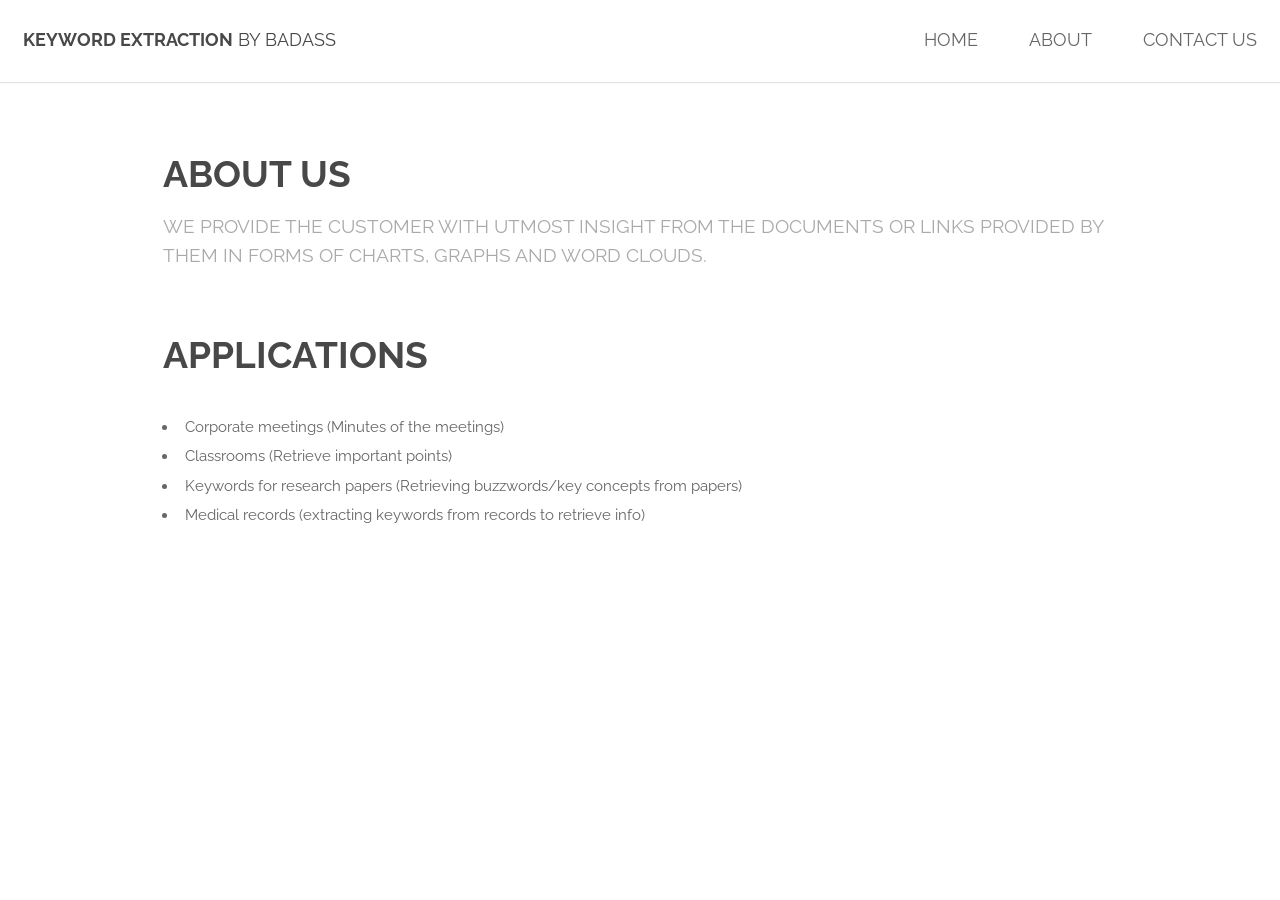
<file: FinalWebsite/about.html>
<!DOCTYPE HTML>
<html>
	<head>
		<title>About - Keyword Extraction by BadAss</title>
		<meta charset="utf-8" />
		<meta name="viewport" content="width=device-width, initial-scale=1" />
		<link rel="stylesheet" href="assets/css/main.css" />
	</head>
	<body>

		<!-- Header -->
			<header id="header">
				<h1><strong><a href="index.html">Keyword Extraction</a></strong> by BadAss</h1>
				<nav id="nav">
					<ul>
						<li><a href="index.html">Home</a></li>
						<li><a href="about.html">About</a></li>
						<li><a href="contactus.html">Contact Us</a></li>
					</ul>
				</nav>
			</header>

			<a href="#menu" class="navPanelToggle"><span class="fa fa-bars"></span></a>

		<!-- Main -->
			<section id="main" class="wrapper">
				<div class="container">

					<header class="major special">
						<h2>About Us</h2>
						<p>We provide the customer with utmost insight from the documents or links provided by them in forms of charts, graphs and word clouds.</p>
					</header>

					<header class="major special">
						<h2>Applications</h2>
						<ul>
							<li>Corporate meetings (Minutes of the meetings)</li>
							<li>Classrooms (Retrieve important points)</li>
							<li>Keywords for research papers (Retrieving buzzwords/key concepts from papers)</li>
							<li>Medical records (extracting keywords from records to retrieve info)</li>
						</ul>
					</header>
				</div>
			</section>

		<!-- Scripts -->
			<script src="assets/js/jquery.min.js"></script>
			<script src="assets/js/skel.min.js"></script>
			<script src="assets/js/util.js"></script>
			<script src="assets/js/main.js"></script>

	</body>
</html>
</file>
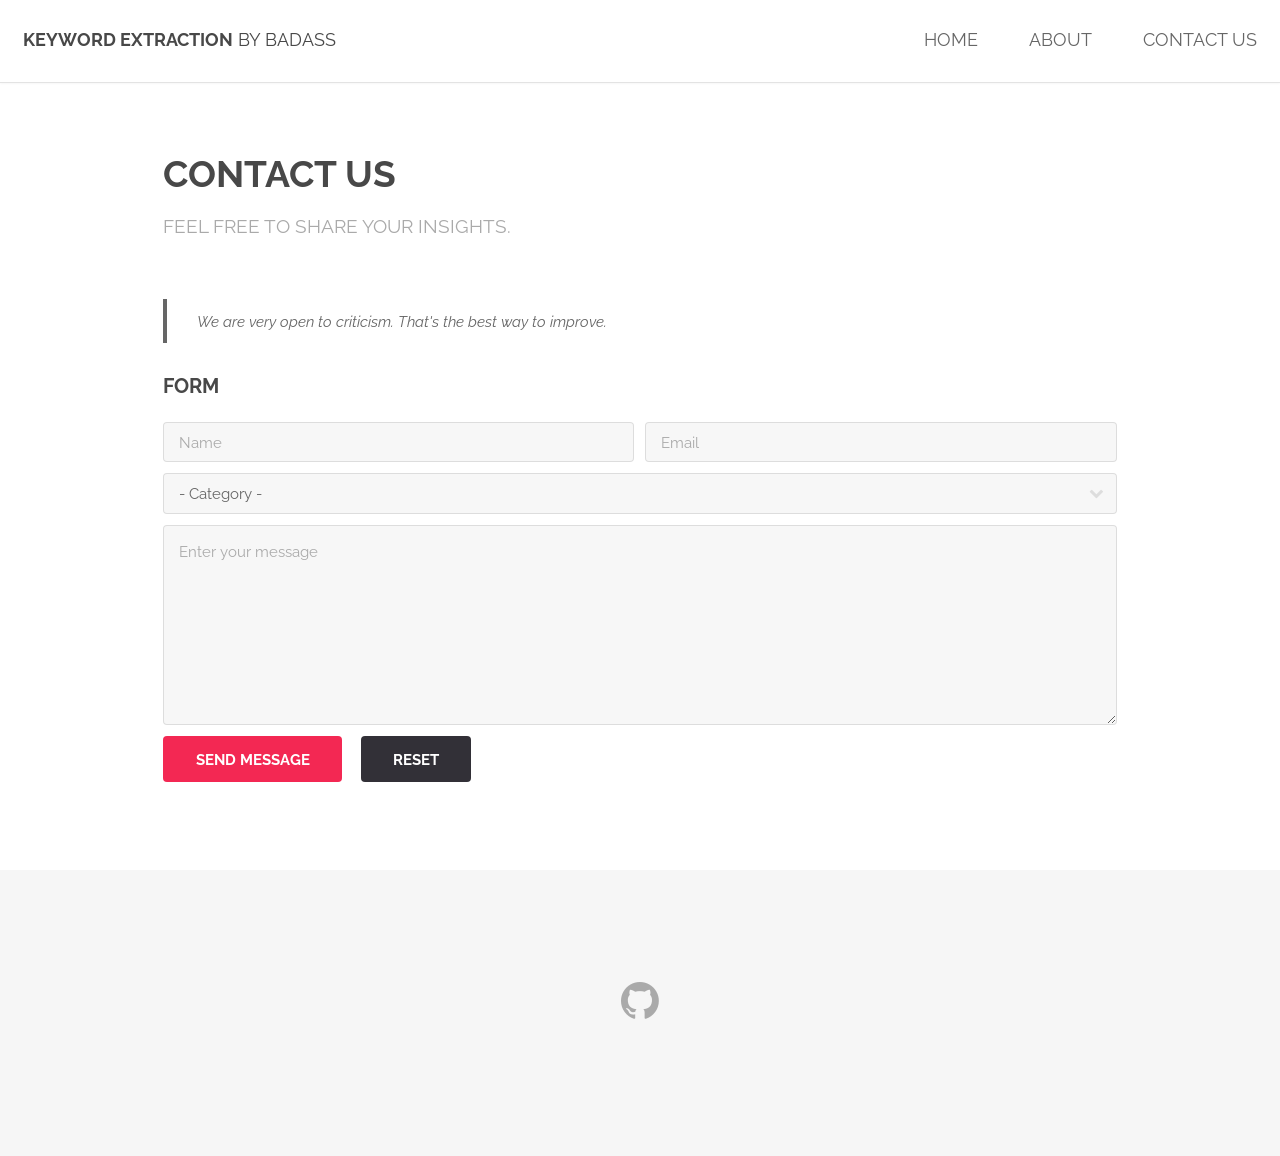
<file: FinalWebsite/contactus.html>
<!DOCTYPE HTML>
<html>
	<head>
		<title>Contact Us - Keyword Extraction by BadAss</title>
		<meta charset="utf-8" />
		<meta name="viewport" content="width=device-width, initial-scale=1" />
		<link rel="stylesheet" href="assets/css/main.css" />
	</head>
	<body>

		<!-- Header -->
			<header id="header">
				<h1><strong><a href="index.html">Keyword Extraction</a></strong> by BadAss</h1>
				<nav id="nav">
					<ul>
						<li><a href="index.html">Home</a></li>
						<li><a href="about.html">About</a></li>
						<li><a href="contactus.html">Contact Us</a></li>
					</ul>
				</nav>
			</header>

			<a href="#menu" class="navPanelToggle"><span class="fa fa-bars"></span></a>

		<!-- Main -->
			<section id="main" class="wrapper">
				<div class="container">
					<header class="major special">
						<h2>Contact Us</h2>
						<p>Feel free to share your insights.</p>
					</header>

					<!-- Text -->
						<section>
							<blockquote>We are very open to criticism. That's the best way to improve.</blockquote>
						</section>

					<!-- Form -->
						<section>
							<h3>Form</h3>
							<form method="post" action="#">
								<div class="row uniform 50%">
									<div class="6u 12u$(xsmall)">
										<input type="text" name="name" id="name" value="" placeholder="Name" />
									</div>
									<div class="6u$ 12u$(xsmall)">
										<input type="email" name="email" id="email" value="" placeholder="Email" />
									</div>
									<div class="12u$">
										<div class="select-wrapper">
											<select name="category" id="category">
												<option value="">- Category -</option>
												<option value="1">Keywords not extracting</option>
												<option value="1">Visualization not working</option>
												<option value="1">Others</option>
											</select>
										</div>
									</div>
									<div class="12u$">
										<textarea name="message" id="message" placeholder="Enter your message" rows="6"></textarea>
									</div>
									<div class="12u$">
										<ul class="actions">
											<li><input type="submit" value="Send Message" class="special" /></li>
											<li><input type="reset" value="Reset" /></li>
										</ul>
									</div>
								</div>
							</form>
						</section>


				</div>
			</section>

		<!-- Footer -->
			<footer id="footer">
				<div class="container">
					<ul class="icons">
						<li><a href="https://github.com/Shritej-Reddy/ke-site" class="icon fa-github"></a></li>
					</ul>
				</div>
			</footer>

		<!-- Scripts -->
			<script src="assets/js/jquery.min.js"></script>
			<script src="assets/js/skel.min.js"></script>
			<script src="assets/js/util.js"></script>
			<script src="assets/js/main.js"></script>

	</body>
</html>
</file>
<file: FinalWebsite/assets/css/main.css>
@import url(font-awesome.min.css);
@import url(https://fonts.googleapis.com/css?family=Raleway:400,700);

/*
	Spatial by TEMPLATED
	templated.co @templatedco
	Released for free under the Creative Commons Attribution 3.0 license (templated.co/license)
*/
/* Reset */

	html, body, div, span, applet, object, iframe, h1, h2, h3, h4, h5, h6, p, blockquote, pre, a, abbr, acronym, address, big, cite, code, del, dfn, em, img, ins, kbd, q, s, samp, small, strike, strong, sub, sup, tt, var, b, u, i, center, dl, dt, dd, ol, ul, li, fieldset, form, label, legend, table, caption, tbody, tfoot, thead, tr, th, td, article, aside, canvas, details, embed, figure, figcaption, footer, header, hgroup, menu, nav, output, ruby, section, summary, time, mark, audio, video {
		margin: 0;
		padding: 0;
		border: 0;
		font-size: 100%;
		font: inherit;
		vertical-align: baseline;
		scroll-behavior: smooth;
	}

	article, aside, details, figcaption, figure, footer, header, hgroup, menu, nav, section {
		display: block;
	}

	body {
		line-height: 1;
	}

	ol, ul {
		list-style: none;
	}

	blockquote, q {
		quotes: none;
	}

	blockquote:before, blockquote:after, q:before, q:after {
		content: '';
		content: none;
	}

	table {
		border-collapse: collapse;
		border-spacing: 0;
	}

	body {
		-webkit-text-size-adjust: none;
	}
/* Scroll Effect */
	

/* Box Model */

	*, *:before, *:after {
		-moz-box-sizing: border-box;
		-webkit-box-sizing: border-box;
		box-sizing: border-box;
	}

/* Containers */

	.container {
		margin-left: auto;
		margin-right: auto;
	}

	.container.\31 25\25 {
		width: 100%;
		max-width: 100em;
		min-width: 80em;
	}

	.container.\37 5\25 {
		width: 60em;
	}

	.container.\35 0\25 {
		width: 40em;
	}

	.container.\32 5\25 {
		width: 20em;
	}

	.container {
		width: 80em;
	}

	@media screen and (max-width: 1680px) {

		.container.\31 25\25 {
			width: 100%;
			max-width: 100em;
			min-width: 80em;
		}

		.container.\37 5\25 {
			width: 60em;
		}

		.container.\35 0\25 {
			width: 40em;
		}

		.container.\32 5\25 {
			width: 20em;
		}

		.container {
			width: 80em;
		}

	}

	@media screen and (max-width: 1280px) {

		.container.\31 25\25 {
			width: 100%;
			max-width: 81.25em;
			min-width: 65em;
		}

		.container.\37 5\25 {
			width: 48.75em;
		}

		.container.\35 0\25 {
			width: 32.5em;
		}

		.container.\32 5\25 {
			width: 16.25em;
		}

		.container {
			width: 65em;
		}

	}

	@media screen and (max-width: 980px) {

		.container.\31 25\25 {
			width: 100%;
			max-width: 112.5%;
			min-width: 90%;
		}

		.container.\37 5\25 {
			width: 67.5%;
		}

		.container.\35 0\25 {
			width: 45%;
		}

		.container.\32 5\25 {
			width: 22.5%;
		}

		.container {
			width: 90%;
		}

	}

	@media screen and (max-width: 736px) {

		.container.\31 25\25 {
			width: 100%;
			max-width: 112.5%;
			min-width: 90%;
		}

		.container.\37 5\25 {
			width: 67.5%;
		}

		.container.\35 0\25 {
			width: 45%;
		}

		.container.\32 5\25 {
			width: 22.5%;
		}

		.container {
			width: 90% !important;
		}

	}

	@media screen and (max-width: 480px) {

		.container.\31 25\25 {
			width: 100%;
			max-width: 112.5%;
			min-width: 90%;
		}

		.container.\37 5\25 {
			width: 67.5%;
		}

		.container.\35 0\25 {
			width: 45%;
		}

		.container.\32 5\25 {
			width: 22.5%;
		}

		.container {
			width: 90% !important;
		}

	}

/* Grid */

	.row {
		border-bottom: solid 1px transparent;
		-moz-box-sizing: border-box;
		-webkit-box-sizing: border-box;
		box-sizing: border-box;
	}

	.row > * {
		float: left;
		-moz-box-sizing: border-box;
		-webkit-box-sizing: border-box;
		box-sizing: border-box;
	}

	.row:after, .row:before {
		content: '';
		display: block;
		clear: both;
		height: 0;
	}

	.row.uniform > * > :first-child {
		margin-top: 0;
	}

	.row.uniform > * > :last-child {
		margin-bottom: 0;
	}

	.row.\30 \25 > * {
		padding: 0 0 0 0em;
	}

	.row.\30 \25 {
		margin: 0 0 -1px 0em;
	}

	.row.uniform.\30 \25 > * {
		padding: 0em 0 0 0em;
	}

	.row.uniform.\30 \25 {
		margin: 0em 0 -1px 0em;
	}

	.row > * {
		padding: 0 0 0 2em;
	}

	.row {
		margin: 0 0 -1px -2em;
	}

	.row.uniform > * {
		padding: 2em 0 0 2em;
	}

	.row.uniform {
		margin: -2em 0 -1px -2em;
	}

	.row.\32 00\25 > * {
		padding: 0 0 0 4em;
	}

	.row.\32 00\25 {
		margin: 0 0 -1px -4em;
	}

	.row.uniform.\32 00\25 > * {
		padding: 4em 0 0 4em;
	}

	.row.uniform.\32 00\25 {
		margin: -4em 0 -1px -4em;
	}

	.row.\31 50\25 > * {
		padding: 0 0 0 3em;
	}

	.row.\31 50\25 {
		margin: 0 0 -1px -3em;
	}

	.row.uniform.\31 50\25 > * {
		padding: 3em 0 0 3em;
	}

	.row.uniform.\31 50\25 {
		margin: -3em 0 -1px -3em;
	}

	.row.\35 0\25 > * {
		padding: 0 0 0 1em;
	}

	.row.\35 0\25 {
		margin: 0 0 -1px -1em;
	}

	.row.uniform.\35 0\25 > * {
		padding: 1em 0 0 1em;
	}

	.row.uniform.\35 0\25 {
		margin: -1em 0 -1px -1em;
	}

	.row.\32 5\25 > * {
		padding: 0 0 0 0.5em;
	}

	.row.\32 5\25 {
		margin: 0 0 -1px -0.5em;
	}

	.row.uniform.\32 5\25 > * {
		padding: 0.5em 0 0 0.5em;
	}

	.row.uniform.\32 5\25 {
		margin: -0.5em 0 -1px -0.5em;
	}

	.\31 2u, .\31 2u\24 {
		width: 100%;
		clear: none;
		margin-left: 0;
	}

	.\31 1u, .\31 1u\24 {
		width: 91.6666666667%;
		clear: none;
		margin-left: 0;
	}

	.\31 0u, .\31 0u\24 {
		width: 83.3333333333%;
		clear: none;
		margin-left: 0;
	}

	.\39 u, .\39 u\24 {
		width: 75%;
		clear: none;
		margin-left: 0;
	}

	.\38 u, .\38 u\24 {
		width: 66.6666666667%;
		clear: none;
		margin-left: 0;
	}

	.\37 u, .\37 u\24 {
		width: 58.3333333333%;
		clear: none;
		margin-left: 0;
	}

	.\36 u, .\36 u\24 {
		width: 50%;
		clear: none;
		margin-left: 0;
	}

	.\35 u, .\35 u\24 {
		width: 41.6666666667%;
		clear: none;
		margin-left: 0;
	}

	.\34 u, .\34 u\24 {
		width: 33.3333333333%;
		clear: none;
		margin-left: 0;
	}

	.\33 u, .\33 u\24 {
		width: 25%;
		clear: none;
		margin-left: 0;
	}

	.\32 u, .\32 u\24 {
		width: 16.6666666667%;
		clear: none;
		margin-left: 0;
	}

	.\31 u, .\31 u\24 {
		width: 8.3333333333%;
		clear: none;
		margin-left: 0;
	}

	.\31 2u\24 + *,
	.\31 1u\24 + *,
	.\31 0u\24 + *,
	.\39 u\24 + *,
	.\38 u\24 + *,
	.\37 u\24 + *,
	.\36 u\24 + *,
	.\35 u\24 + *,
	.\34 u\24 + *,
	.\33 u\24 + *,
	.\32 u\24 + *,
	.\31 u\24 + * {
		clear: left;
	}

	.\-11u {
		margin-left: 91.66667%;
	}

	.\-10u {
		margin-left: 83.33333%;
	}

	.\-9u {
		margin-left: 75%;
	}

	.\-8u {
		margin-left: 66.66667%;
	}

	.\-7u {
		margin-left: 58.33333%;
	}

	.\-6u {
		margin-left: 50%;
	}

	.\-5u {
		margin-left: 41.66667%;
	}

	.\-4u {
		margin-left: 33.33333%;
	}

	.\-3u {
		margin-left: 25%;
	}

	.\-2u {
		margin-left: 16.66667%;
	}

	.\-1u {
		margin-left: 8.33333%;
	}

	@media screen and (max-width: 1680px) {

		.row > * {
			padding: 0 0 0 2em;
		}

		.row {
			margin: 0 0 -1px -2em;
		}

		.row.uniform > * {
			padding: 2em 0 0 2em;
		}

		.row.uniform {
			margin: -2em 0 -1px -2em;
		}

		.row.\32 00\25 > * {
			padding: 0 0 0 4em;
		}

		.row.\32 00\25 {
			margin: 0 0 -1px -4em;
		}

		.row.uniform.\32 00\25 > * {
			padding: 4em 0 0 4em;
		}

		.row.uniform.\32 00\25 {
			margin: -4em 0 -1px -4em;
		}

		.row.\31 50\25 > * {
			padding: 0 0 0 3em;
		}

		.row.\31 50\25 {
			margin: 0 0 -1px -3em;
		}

		.row.uniform.\31 50\25 > * {
			padding: 3em 0 0 3em;
		}

		.row.uniform.\31 50\25 {
			margin: -3em 0 -1px -3em;
		}

		.row.\35 0\25 > * {
			padding: 0 0 0 1em;
		}

		.row.\35 0\25 {
			margin: 0 0 -1px -1em;
		}

		.row.uniform.\35 0\25 > * {
			padding: 1em 0 0 1em;
		}

		.row.uniform.\35 0\25 {
			margin: -1em 0 -1px -1em;
		}

		.row.\32 5\25 > * {
			padding: 0 0 0 0.5em;
		}

		.row.\32 5\25 {
			margin: 0 0 -1px -0.5em;
		}

		.row.uniform.\32 5\25 > * {
			padding: 0.5em 0 0 0.5em;
		}

		.row.uniform.\32 5\25 {
			margin: -0.5em 0 -1px -0.5em;
		}

		.\31 2u\28xlarge\29, .\31 2u\24\28xlarge\29 {
			width: 100%;
			clear: none;
			margin-left: 0;
		}

		.\31 1u\28xlarge\29, .\31 1u\24\28xlarge\29 {
			width: 91.6666666667%;
			clear: none;
			margin-left: 0;
		}

		.\31 0u\28xlarge\29, .\31 0u\24\28xlarge\29 {
			width: 83.3333333333%;
			clear: none;
			margin-left: 0;
		}

		.\39 u\28xlarge\29, .\39 u\24\28xlarge\29 {
			width: 75%;
			clear: none;
			margin-left: 0;
		}

		.\38 u\28xlarge\29, .\38 u\24\28xlarge\29 {
			width: 66.6666666667%;
			clear: none;
			margin-left: 0;
		}

		.\37 u\28xlarge\29, .\37 u\24\28xlarge\29 {
			width: 58.3333333333%;
			clear: none;
			margin-left: 0;
		}

		.\36 u\28xlarge\29, .\36 u\24\28xlarge\29 {
			width: 50%;
			clear: none;
			margin-left: 0;
		}

		.\35 u\28xlarge\29, .\35 u\24\28xlarge\29 {
			width: 41.6666666667%;
			clear: none;
			margin-left: 0;
		}

		.\34 u\28xlarge\29, .\34 u\24\28xlarge\29 {
			width: 33.3333333333%;
			clear: none;
			margin-left: 0;
		}

		.\33 u\28xlarge\29, .\33 u\24\28xlarge\29 {
			width: 25%;
			clear: none;
			margin-left: 0;
		}

		.\32 u\28xlarge\29, .\32 u\24\28xlarge\29 {
			width: 16.6666666667%;
			clear: none;
			margin-left: 0;
		}

		.\31 u\28xlarge\29, .\31 u\24\28xlarge\29 {
			width: 8.3333333333%;
			clear: none;
			margin-left: 0;
		}

		.\31 2u\24\28xlarge\29 + *,
		.\31 1u\24\28xlarge\29 + *,
		.\31 0u\24\28xlarge\29 + *,
		.\39 u\24\28xlarge\29 + *,
		.\38 u\24\28xlarge\29 + *,
		.\37 u\24\28xlarge\29 + *,
		.\36 u\24\28xlarge\29 + *,
		.\35 u\24\28xlarge\29 + *,
		.\34 u\24\28xlarge\29 + *,
		.\33 u\24\28xlarge\29 + *,
		.\32 u\24\28xlarge\29 + *,
		.\31 u\24\28xlarge\29 + * {
			clear: left;
		}

		.\-11u\28xlarge\29 {
			margin-left: 91.66667%;
		}

		.\-10u\28xlarge\29 {
			margin-left: 83.33333%;
		}

		.\-9u\28xlarge\29 {
			margin-left: 75%;
		}

		.\-8u\28xlarge\29 {
			margin-left: 66.66667%;
		}

		.\-7u\28xlarge\29 {
			margin-left: 58.33333%;
		}

		.\-6u\28xlarge\29 {
			margin-left: 50%;
		}

		.\-5u\28xlarge\29 {
			margin-left: 41.66667%;
		}

		.\-4u\28xlarge\29 {
			margin-left: 33.33333%;
		}

		.\-3u\28xlarge\29 {
			margin-left: 25%;
		}

		.\-2u\28xlarge\29 {
			margin-left: 16.66667%;
		}

		.\-1u\28xlarge\29 {
			margin-left: 8.33333%;
		}

	}

	@media screen and (max-width: 1280px) {

		.row > * {
			padding: 0 0 0 1.5em;
		}

		.row {
			margin: 0 0 -1px -1.5em;
		}

		.row.uniform > * {
			padding: 1.5em 0 0 1.5em;
		}

		.row.uniform {
			margin: -1.5em 0 -1px -1.5em;
		}

		.row.\32 00\25 > * {
			padding: 0 0 0 3em;
		}

		.row.\32 00\25 {
			margin: 0 0 -1px -3em;
		}

		.row.uniform.\32 00\25 > * {
			padding: 3em 0 0 3em;
		}

		.row.uniform.\32 00\25 {
			margin: -3em 0 -1px -3em;
		}

		.row.\31 50\25 > * {
			padding: 0 0 0 2.25em;
		}

		.row.\31 50\25 {
			margin: 0 0 -1px -2.25em;
		}

		.row.uniform.\31 50\25 > * {
			padding: 2.25em 0 0 2.25em;
		}

		.row.uniform.\31 50\25 {
			margin: -2.25em 0 -1px -2.25em;
		}

		.row.\35 0\25 > * {
			padding: 0 0 0 0.75em;
		}

		.row.\35 0\25 {
			margin: 0 0 -1px -0.75em;
		}

		.row.uniform.\35 0\25 > * {
			padding: 0.75em 0 0 0.75em;
		}

		.row.uniform.\35 0\25 {
			margin: -0.75em 0 -1px -0.75em;
		}

		.row.\32 5\25 > * {
			padding: 0 0 0 0.375em;
		}

		.row.\32 5\25 {
			margin: 0 0 -1px -0.375em;
		}

		.row.uniform.\32 5\25 > * {
			padding: 0.375em 0 0 0.375em;
		}

		.row.uniform.\32 5\25 {
			margin: -0.375em 0 -1px -0.375em;
		}

		.\31 2u\28large\29, .\31 2u\24\28large\29 {
			width: 100%;
			clear: none;
			margin-left: 0;
		}

		.\31 1u\28large\29, .\31 1u\24\28large\29 {
			width: 91.6666666667%;
			clear: none;
			margin-left: 0;
		}

		.\31 0u\28large\29, .\31 0u\24\28large\29 {
			width: 83.3333333333%;
			clear: none;
			margin-left: 0;
		}

		.\39 u\28large\29, .\39 u\24\28large\29 {
			width: 75%;
			clear: none;
			margin-left: 0;
		}

		.\38 u\28large\29, .\38 u\24\28large\29 {
			width: 66.6666666667%;
			clear: none;
			margin-left: 0;
		}

		.\37 u\28large\29, .\37 u\24\28large\29 {
			width: 58.3333333333%;
			clear: none;
			margin-left: 0;
		}

		.\36 u\28large\29, .\36 u\24\28large\29 {
			width: 50%;
			clear: none;
			margin-left: 0;
		}

		.\35 u\28large\29, .\35 u\24\28large\29 {
			width: 41.6666666667%;
			clear: none;
			margin-left: 0;
		}

		.\34 u\28large\29, .\34 u\24\28large\29 {
			width: 33.3333333333%;
			clear: none;
			margin-left: 0;
		}

		.\33 u\28large\29, .\33 u\24\28large\29 {
			width: 25%;
			clear: none;
			margin-left: 0;
		}

		.\32 u\28large\29, .\32 u\24\28large\29 {
			width: 16.6666666667%;
			clear: none;
			margin-left: 0;
		}

		.\31 u\28large\29, .\31 u\24\28large\29 {
			width: 8.3333333333%;
			clear: none;
			margin-left: 0;
		}

		.\31 2u\24\28large\29 + *,
		.\31 1u\24\28large\29 + *,
		.\31 0u\24\28large\29 + *,
		.\39 u\24\28large\29 + *,
		.\38 u\24\28large\29 + *,
		.\37 u\24\28large\29 + *,
		.\36 u\24\28large\29 + *,
		.\35 u\24\28large\29 + *,
		.\34 u\24\28large\29 + *,
		.\33 u\24\28large\29 + *,
		.\32 u\24\28large\29 + *,
		.\31 u\24\28large\29 + * {
			clear: left;
		}

		.\-11u\28large\29 {
			margin-left: 91.66667%;
		}

		.\-10u\28large\29 {
			margin-left: 83.33333%;
		}

		.\-9u\28large\29 {
			margin-left: 75%;
		}

		.\-8u\28large\29 {
			margin-left: 66.66667%;
		}

		.\-7u\28large\29 {
			margin-left: 58.33333%;
		}

		.\-6u\28large\29 {
			margin-left: 50%;
		}

		.\-5u\28large\29 {
			margin-left: 41.66667%;
		}

		.\-4u\28large\29 {
			margin-left: 33.33333%;
		}

		.\-3u\28large\29 {
			margin-left: 25%;
		}

		.\-2u\28large\29 {
			margin-left: 16.66667%;
		}

		.\-1u\28large\29 {
			margin-left: 8.33333%;
		}

	}

	@media screen and (max-width: 980px) {

		.row > * {
			padding: 0 0 0 1.5em;
		}

		.row {
			margin: 0 0 -1px -1.5em;
		}

		.row.uniform > * {
			padding: 1.5em 0 0 1.5em;
		}

		.row.uniform {
			margin: -1.5em 0 -1px -1.5em;
		}

		.row.\32 00\25 > * {
			padding: 0 0 0 3em;
		}

		.row.\32 00\25 {
			margin: 0 0 -1px -3em;
		}

		.row.uniform.\32 00\25 > * {
			padding: 3em 0 0 3em;
		}

		.row.uniform.\32 00\25 {
			margin: -3em 0 -1px -3em;
		}

		.row.\31 50\25 > * {
			padding: 0 0 0 2.25em;
		}

		.row.\31 50\25 {
			margin: 0 0 -1px -2.25em;
		}

		.row.uniform.\31 50\25 > * {
			padding: 2.25em 0 0 2.25em;
		}

		.row.uniform.\31 50\25 {
			margin: -2.25em 0 -1px -2.25em;
		}

		.row.\35 0\25 > * {
			padding: 0 0 0 0.75em;
		}

		.row.\35 0\25 {
			margin: 0 0 -1px -0.75em;
		}

		.row.uniform.\35 0\25 > * {
			padding: 0.75em 0 0 0.75em;
		}

		.row.uniform.\35 0\25 {
			margin: -0.75em 0 -1px -0.75em;
		}

		.row.\32 5\25 > * {
			padding: 0 0 0 0.375em;
		}

		.row.\32 5\25 {
			margin: 0 0 -1px -0.375em;
		}

		.row.uniform.\32 5\25 > * {
			padding: 0.375em 0 0 0.375em;
		}

		.row.uniform.\32 5\25 {
			margin: -0.375em 0 -1px -0.375em;
		}

		.\31 2u\28medium\29, .\31 2u\24\28medium\29 {
			width: 100%;
			clear: none;
			margin-left: 0;
		}

		.\31 1u\28medium\29, .\31 1u\24\28medium\29 {
			width: 91.6666666667%;
			clear: none;
			margin-left: 0;
		}

		.\31 0u\28medium\29, .\31 0u\24\28medium\29 {
			width: 83.3333333333%;
			clear: none;
			margin-left: 0;
		}

		.\39 u\28medium\29, .\39 u\24\28medium\29 {
			width: 75%;
			clear: none;
			margin-left: 0;
		}

		.\38 u\28medium\29, .\38 u\24\28medium\29 {
			width: 66.6666666667%;
			clear: none;
			margin-left: 0;
		}

		.\37 u\28medium\29, .\37 u\24\28medium\29 {
			width: 58.3333333333%;
			clear: none;
			margin-left: 0;
		}

		.\36 u\28medium\29, .\36 u\24\28medium\29 {
			width: 50%;
			clear: none;
			margin-left: 0;
		}

		.\35 u\28medium\29, .\35 u\24\28medium\29 {
			width: 41.6666666667%;
			clear: none;
			margin-left: 0;
		}

		.\34 u\28medium\29, .\34 u\24\28medium\29 {
			width: 33.3333333333%;
			clear: none;
			margin-left: 0;
		}

		.\33 u\28medium\29, .\33 u\24\28medium\29 {
			width: 25%;
			clear: none;
			margin-left: 0;
		}

		.\32 u\28medium\29, .\32 u\24\28medium\29 {
			width: 16.6666666667%;
			clear: none;
			margin-left: 0;
		}

		.\31 u\28medium\29, .\31 u\24\28medium\29 {
			width: 8.3333333333%;
			clear: none;
			margin-left: 0;
		}

		.\31 2u\24\28medium\29 + *,
		.\31 1u\24\28medium\29 + *,
		.\31 0u\24\28medium\29 + *,
		.\39 u\24\28medium\29 + *,
		.\38 u\24\28medium\29 + *,
		.\37 u\24\28medium\29 + *,
		.\36 u\24\28medium\29 + *,
		.\35 u\24\28medium\29 + *,
		.\34 u\24\28medium\29 + *,
		.\33 u\24\28medium\29 + *,
		.\32 u\24\28medium\29 + *,
		.\31 u\24\28medium\29 + * {
			clear: left;
		}

		.\-11u\28medium\29 {
			margin-left: 91.66667%;
		}

		.\-10u\28medium\29 {
			margin-left: 83.33333%;
		}

		.\-9u\28medium\29 {
			margin-left: 75%;
		}

		.\-8u\28medium\29 {
			margin-left: 66.66667%;
		}

		.\-7u\28medium\29 {
			margin-left: 58.33333%;
		}

		.\-6u\28medium\29 {
			margin-left: 50%;
		}

		.\-5u\28medium\29 {
			margin-left: 41.66667%;
		}

		.\-4u\28medium\29 {
			margin-left: 33.33333%;
		}

		.\-3u\28medium\29 {
			margin-left: 25%;
		}

		.\-2u\28medium\29 {
			margin-left: 16.66667%;
		}

		.\-1u\28medium\29 {
			margin-left: 8.33333%;
		}

	}

	@media screen and (max-width: 736px) {

		.row > * {
			padding: 0 0 0 1.25em;
		}

		.row {
			margin: 0 0 -1px -1.25em;
		}

		.row.uniform > * {
			padding: 1.25em 0 0 1.25em;
		}

		.row.uniform {
			margin: -1.25em 0 -1px -1.25em;
		}

		.row.\32 00\25 > * {
			padding: 0 0 0 2.5em;
		}

		.row.\32 00\25 {
			margin: 0 0 -1px -2.5em;
		}

		.row.uniform.\32 00\25 > * {
			padding: 2.5em 0 0 2.5em;
		}

		.row.uniform.\32 00\25 {
			margin: -2.5em 0 -1px -2.5em;
		}

		.row.\31 50\25 > * {
			padding: 0 0 0 1.875em;
		}

		.row.\31 50\25 {
			margin: 0 0 -1px -1.875em;
		}

		.row.uniform.\31 50\25 > * {
			padding: 1.875em 0 0 1.875em;
		}

		.row.uniform.\31 50\25 {
			margin: -1.875em 0 -1px -1.875em;
		}

		.row.\35 0\25 > * {
			padding: 0 0 0 0.625em;
		}

		.row.\35 0\25 {
			margin: 0 0 -1px -0.625em;
		}

		.row.uniform.\35 0\25 > * {
			padding: 0.625em 0 0 0.625em;
		}

		.row.uniform.\35 0\25 {
			margin: -0.625em 0 -1px -0.625em;
		}

		.row.\32 5\25 > * {
			padding: 0 0 0 0.3125em;
		}

		.row.\32 5\25 {
			margin: 0 0 -1px -0.3125em;
		}

		.row.uniform.\32 5\25 > * {
			padding: 0.3125em 0 0 0.3125em;
		}

		.row.uniform.\32 5\25 {
			margin: -0.3125em 0 -1px -0.3125em;
		}

		.\31 2u\28small\29, .\31 2u\24\28small\29 {
			width: 100%;
			clear: none;
			margin-left: 0;
		}

		.\31 1u\28small\29, .\31 1u\24\28small\29 {
			width: 91.6666666667%;
			clear: none;
			margin-left: 0;
		}

		.\31 0u\28small\29, .\31 0u\24\28small\29 {
			width: 83.3333333333%;
			clear: none;
			margin-left: 0;
		}

		.\39 u\28small\29, .\39 u\24\28small\29 {
			width: 75%;
			clear: none;
			margin-left: 0;
		}

		.\38 u\28small\29, .\38 u\24\28small\29 {
			width: 66.6666666667%;
			clear: none;
			margin-left: 0;
		}

		.\37 u\28small\29, .\37 u\24\28small\29 {
			width: 58.3333333333%;
			clear: none;
			margin-left: 0;
		}

		.\36 u\28small\29, .\36 u\24\28small\29 {
			width: 50%;
			clear: none;
			margin-left: 0;
		}

		.\35 u\28small\29, .\35 u\24\28small\29 {
			width: 41.6666666667%;
			clear: none;
			margin-left: 0;
		}

		.\34 u\28small\29, .\34 u\24\28small\29 {
			width: 33.3333333333%;
			clear: none;
			margin-left: 0;
		}

		.\33 u\28small\29, .\33 u\24\28small\29 {
			width: 25%;
			clear: none;
			margin-left: 0;
		}

		.\32 u\28small\29, .\32 u\24\28small\29 {
			width: 16.6666666667%;
			clear: none;
			margin-left: 0;
		}

		.\31 u\28small\29, .\31 u\24\28small\29 {
			width: 8.3333333333%;
			clear: none;
			margin-left: 0;
		}

		.\31 2u\24\28small\29 + *,
		.\31 1u\24\28small\29 + *,
		.\31 0u\24\28small\29 + *,
		.\39 u\24\28small\29 + *,
		.\38 u\24\28small\29 + *,
		.\37 u\24\28small\29 + *,
		.\36 u\24\28small\29 + *,
		.\35 u\24\28small\29 + *,
		.\34 u\24\28small\29 + *,
		.\33 u\24\28small\29 + *,
		.\32 u\24\28small\29 + *,
		.\31 u\24\28small\29 + * {
			clear: left;
		}

		.\-11u\28small\29 {
			margin-left: 91.66667%;
		}

		.\-10u\28small\29 {
			margin-left: 83.33333%;
		}

		.\-9u\28small\29 {
			margin-left: 75%;
		}

		.\-8u\28small\29 {
			margin-left: 66.66667%;
		}

		.\-7u\28small\29 {
			margin-left: 58.33333%;
		}

		.\-6u\28small\29 {
			margin-left: 50%;
		}

		.\-5u\28small\29 {
			margin-left: 41.66667%;
		}

		.\-4u\28small\29 {
			margin-left: 33.33333%;
		}

		.\-3u\28small\29 {
			margin-left: 25%;
		}

		.\-2u\28small\29 {
			margin-left: 16.66667%;
		}

		.\-1u\28small\29 {
			margin-left: 8.33333%;
		}

	}

	@media screen and (max-width: 480px) {

		.row > * {
			padding: 0 0 0 1.25em;
		}

		.row {
			margin: 0 0 -1px -1.25em;
		}

		.row.uniform > * {
			padding: 1.25em 0 0 1.25em;
		}

		.row.uniform {
			margin: -1.25em 0 -1px -1.25em;
		}

		.row.\32 00\25 > * {
			padding: 0 0 0 2.5em;
		}

		.row.\32 00\25 {
			margin: 0 0 -1px -2.5em;
		}

		.row.uniform.\32 00\25 > * {
			padding: 2.5em 0 0 2.5em;
		}

		.row.uniform.\32 00\25 {
			margin: -2.5em 0 -1px -2.5em;
		}

		.row.\31 50\25 > * {
			padding: 0 0 0 1.875em;
		}

		.row.\31 50\25 {
			margin: 0 0 -1px -1.875em;
		}

		.row.uniform.\31 50\25 > * {
			padding: 1.875em 0 0 1.875em;
		}

		.row.uniform.\31 50\25 {
			margin: -1.875em 0 -1px -1.875em;
		}

		.row.\35 0\25 > * {
			padding: 0 0 0 0.625em;
		}

		.row.\35 0\25 {
			margin: 0 0 -1px -0.625em;
		}

		.row.uniform.\35 0\25 > * {
			padding: 0.625em 0 0 0.625em;
		}

		.row.uniform.\35 0\25 {
			margin: -0.625em 0 -1px -0.625em;
		}

		.row.\32 5\25 > * {
			padding: 0 0 0 0.3125em;
		}

		.row.\32 5\25 {
			margin: 0 0 -1px -0.3125em;
		}

		.row.uniform.\32 5\25 > * {
			padding: 0.3125em 0 0 0.3125em;
		}

		.row.uniform.\32 5\25 {
			margin: -0.3125em 0 -1px -0.3125em;
		}

		.\31 2u\28xsmall\29, .\31 2u\24\28xsmall\29 {
			width: 100%;
			clear: none;
			margin-left: 0;
		}

		.\31 1u\28xsmall\29, .\31 1u\24\28xsmall\29 {
			width: 91.6666666667%;
			clear: none;
			margin-left: 0;
		}

		.\31 0u\28xsmall\29, .\31 0u\24\28xsmall\29 {
			width: 83.3333333333%;
			clear: none;
			margin-left: 0;
		}

		.\39 u\28xsmall\29, .\39 u\24\28xsmall\29 {
			width: 75%;
			clear: none;
			margin-left: 0;
		}

		.\38 u\28xsmall\29, .\38 u\24\28xsmall\29 {
			width: 66.6666666667%;
			clear: none;
			margin-left: 0;
		}

		.\37 u\28xsmall\29, .\37 u\24\28xsmall\29 {
			width: 58.3333333333%;
			clear: none;
			margin-left: 0;
		}

		.\36 u\28xsmall\29, .\36 u\24\28xsmall\29 {
			width: 50%;
			clear: none;
			margin-left: 0;
		}

		.\35 u\28xsmall\29, .\35 u\24\28xsmall\29 {
			width: 41.6666666667%;
			clear: none;
			margin-left: 0;
		}

		.\34 u\28xsmall\29, .\34 u\24\28xsmall\29 {
			width: 33.3333333333%;
			clear: none;
			margin-left: 0;
		}

		.\33 u\28xsmall\29, .\33 u\24\28xsmall\29 {
			width: 25%;
			clear: none;
			margin-left: 0;
		}

		.\32 u\28xsmall\29, .\32 u\24\28xsmall\29 {
			width: 16.6666666667%;
			clear: none;
			margin-left: 0;
		}

		.\31 u\28xsmall\29, .\31 u\24\28xsmall\29 {
			width: 8.3333333333%;
			clear: none;
			margin-left: 0;
		}

		.\31 2u\24\28xsmall\29 + *,
		.\31 1u\24\28xsmall\29 + *,
		.\31 0u\24\28xsmall\29 + *,
		.\39 u\24\28xsmall\29 + *,
		.\38 u\24\28xsmall\29 + *,
		.\37 u\24\28xsmall\29 + *,
		.\36 u\24\28xsmall\29 + *,
		.\35 u\24\28xsmall\29 + *,
		.\34 u\24\28xsmall\29 + *,
		.\33 u\24\28xsmall\29 + *,
		.\32 u\24\28xsmall\29 + *,
		.\31 u\24\28xsmall\29 + * {
			clear: left;
		}

		.\-11u\28xsmall\29 {
			margin-left: 91.66667%;
		}

		.\-10u\28xsmall\29 {
			margin-left: 83.33333%;
		}

		.\-9u\28xsmall\29 {
			margin-left: 75%;
		}

		.\-8u\28xsmall\29 {
			margin-left: 66.66667%;
		}

		.\-7u\28xsmall\29 {
			margin-left: 58.33333%;
		}

		.\-6u\28xsmall\29 {
			margin-left: 50%;
		}

		.\-5u\28xsmall\29 {
			margin-left: 41.66667%;
		}

		.\-4u\28xsmall\29 {
			margin-left: 33.33333%;
		}

		.\-3u\28xsmall\29 {
			margin-left: 25%;
		}

		.\-2u\28xsmall\29 {
			margin-left: 16.66667%;
		}

		.\-1u\28xsmall\29 {
			margin-left: 8.33333%;
		}

	}

/* Basic */

	@-ms-viewport {
		width: device-width;
	}

	body {
		-ms-overflow-style: scrollbar;
	}

	@media screen and (max-width: 480px) {

		html, body {
			min-width: 320px;
		}

	}

	body {
		background: #fff;
		padding-top: 6em;
	}

		body.landing {
			padding-top: 0 !important;
		}

		@media screen and (max-width: 980px) {

			body {
				padding-top: 2em;
			}

		}

		body.is-loading *, body.is-loading *:before, body.is-loading *:after {
			-moz-animation: none !important;
			-webkit-animation: none !important;
			-ms-animation: none !important;
			animation: none !important;
			-moz-transition: none !important;
			-webkit-transition: none !important;
			-ms-transition: none !important;
			transition: none !important;
		}

/* Type */

	body {
		background-color: #fff;
		color: #666;
	}

	body, input, select, textarea {
		font-family: "Raleway", Arial, Helvetica, sans-serif;
		font-size: 13pt;
		font-weight: 400;
		line-height: 2em;
	}

		@media screen and (max-width: 1680px) {

			body, input, select, textarea {
				font-size: 11pt;
			}

		}

		@media screen and (max-width: 1280px) {

			body, input, select, textarea {
				font-size: 11pt;
			}

		}

		@media screen and (max-width: 980px) {

			body, input, select, textarea {
				font-size: 12pt;
			}

		}

		@media screen and (max-width: 736px) {

			body, input, select, textarea {
				font-size: 12pt;
			}

		}

		@media screen and (max-width: 480px) {

			body, input, select, textarea {
				font-size: 12pt;
			}

		}

	a {
		text-decoration: underline;
		color: #f32853;
	}

		a:hover {
			text-decoration: none;
		}

	strong, b {
		color: #484848;
		font-weight: 700;
	}

	em, i {
		font-style: italic;
	}

	p {
		margin: 0 0 2em 0;
	}

	h1, h2, h3, h4, h5, h6 {
		color: #484848;
		font-weight: 700;
		line-height: 1em;
		margin: 0 0 1em 0;
		text-transform: uppercase;
	}

		h1 a, h2 a, h3 a, h4 a, h5 a, h6 a {
			color: inherit;
			text-decoration: none;
		}

	h2 {
		font-size: 1.75em;
		line-height: 1.5em;
	}

	h3 {
		font-size: 1.35em;
		line-height: 1.5em;
	}

	h4 {
		font-size: 1.1em;
		line-height: 1.5em;
	}

	h5 {
		font-size: 0.9em;
		line-height: 1.5em;
	}

	h6 {
		font-size: 0.7em;
		line-height: 1.5em;
	}

	sub {
		font-size: 0.8em;
		position: relative;
		top: 0.5em;
	}

	sup {
		font-size: 0.8em;
		position: relative;
		top: -0.5em;
	}

	blockquote {
		border-left: solid 4px;
		font-style: italic;
		margin: 0 0 2em 0;
		padding: 0.5em 0 0.5em 2em;
	}

	code {
		background: rgba(144, 144, 144, 0.075);
		border-radius: 4px;
		border: solid 1px;
		font-family: "Courier New", monospace;
		font-size: 0.9em;
		margin: 0 0.25em;
		padding: 0.25em 0.65em;
	}

	pre {
		-webkit-overflow-scrolling: touch;
		font-family: "Courier New", monospace;
		font-size: 0.9em;
		margin: 0 0 2em 0;
	}

		pre code {
			display: block;
			line-height: 1.75;
			padding: 1em 1.5em;
			overflow-x: auto;
		}

	hr {
		border: 0;
		border-bottom: solid 1px rgba(144, 144, 144, 0.25);
		margin: 2em 0;
	}

		hr.major {
			margin: 3em 0;
		}

	.align-left {
		text-align: left;
	}

	.align-center {
		text-align: center;
	}

	.align-right {
		text-align: right;
	}

/* Box */

	.box {
		border-radius: 4px;
		border: solid 1px rgba(144, 144, 144, 0.25);
		margin-bottom: 2em;
		padding: 1.5em;
	}

		.box > :last-child,
		.box > :last-child > :last-child,
		.box > :last-child > :last-child > :last-child {
			margin-bottom: 0;
		}

		.box.alt {
			border: 0;
			border-radius: 0;
			padding: 0;
		}

/* Button */

	input[type="submit"],
	input[type="reset"],
	input[type="button"],
	button,
	.button {
		-moz-appearance: none;
		-webkit-appearance: none;
		-ms-appearance: none;
		appearance: none;
		-moz-transition: background-color 0.2s ease-in-out, color 0.2s ease-in-out;
		-webkit-transition: background-color 0.2s ease-in-out, color 0.2s ease-in-out;
		-ms-transition: background-color 0.2s ease-in-out, color 0.2s ease-in-out;
		transition: background-color 0.2s ease-in-out, color 0.2s ease-in-out;
		background-color: #323037;
		border-radius: 4px;
		color: #ffffff !important;
		border: 0;
		cursor: pointer;
		display: inline-block;
		font-weight: 700;
		height: 3.15em;
		line-height: 3.25em;
		padding: 0 2.2em;
		text-align: center;
		text-decoration: none;
		text-transform: uppercase;
		white-space: nowrap;
	}

		input[type="submit"]:hover,
		input[type="reset"]:hover,
		input[type="button"]:hover,
		button:hover,
		.button:hover {
			background-color: #3e3c45;
		}

		input[type="submit"]:active,
		input[type="reset"]:active,
		input[type="button"]:active,
		button:active,
		.button:active {
			background-color: #262429;
		}

		input[type="submit"].icon,
		input[type="reset"].icon,
		input[type="button"].icon,
		button.icon,
		.button.icon {
			padding-left: 1.35em;
		}

			input[type="submit"].icon:before,
			input[type="reset"].icon:before,
			input[type="button"].icon:before,
			button.icon:before,
			.button.icon:before {
				margin-right: 0.5em;
			}

		input[type="submit"].fit,
		input[type="reset"].fit,
		input[type="button"].fit,
		button.fit,
		.button.fit {
			display: block;
			margin: 0 0 1em 0;
			width: 100%;
		}

		input[type="submit"].small,
		input[type="reset"].small,
		input[type="button"].small,
		button.small,
		.button.small {
			font-size: 0.8em;
		}

		input[type="submit"].big,
		input[type="reset"].big,
		input[type="button"].big,
		button.big,
		.button.big {
			font-size: 1.35em;
		}

		input[type="submit"].disabled, input[type="submit"]:disabled,
		input[type="reset"].disabled,
		input[type="reset"]:disabled,
		input[type="button"].disabled,
		input[type="button"]:disabled,
		button.disabled,
		button:disabled,
		.button.disabled,
		.button:disabled {
			-moz-pointer-events: none;
			-webkit-pointer-events: none;
			-ms-pointer-events: none;
			pointer-events: none;
			background-color: #666 !important;
			box-shadow: inset 0 -0.15em 0 0 rgba(0, 0, 0, 0.15);
			color: #fff !important;
			cursor: default;
			opacity: 0.25;
		}

		input[type="submit"].alt,
		input[type="reset"].alt,
		input[type="button"].alt,
		button.alt,
		.button.alt {
			background-color: transparent;
			box-shadow: inset 0 0 0 2px rgba(144, 144, 144, 0.25);
			color: #484848 !important;
		}

			input[type="submit"].alt:hover,
			input[type="reset"].alt:hover,
			input[type="button"].alt:hover,
			button.alt:hover,
			.button.alt:hover {
				background-color: rgba(144, 144, 144, 0.075);
			}

			input[type="submit"].alt:active,
			input[type="reset"].alt:active,
			input[type="button"].alt:active,
			button.alt:active,
			.button.alt:active {
				background-color: rgba(144, 144, 144, 0.2);
			}

			input[type="submit"].alt.icon:before,
			input[type="reset"].alt.icon:before,
			input[type="button"].alt.icon:before,
			button.alt.icon:before,
			.button.alt.icon:before {
				color: #aaa;
			}

		input[type="submit"].special,
		input[type="reset"].special,
		input[type="button"].special,
		button.special,
		.button.special {
			background-color: #f32853;
			color: #ffffff !important;
		}

			input[type="submit"].special:hover,
			input[type="reset"].special:hover,
			input[type="button"].special:hover,
			button.special:hover,
			.button.special:hover {
				background-color: #f44066;
			}

			input[type="submit"].special:active,
			input[type="reset"].special:active,
			input[type="button"].special:active,
			button.special:active,
			.button.special:active {
				background-color: #f21040;
			}

		@media screen and (max-width: 480px) {

			input[type="submit"],
			input[type="reset"],
			input[type="button"],
			button,
			.button {
				padding: 0;
			}

		}

/* Feature */

	.feature-grid {
		position: relative;
	}

		.feature-grid:after {
			clear: both;
			content: '';
			display: block;
		}

		.feature-grid .feature {
			display: inline-block;
			float: left;
			margin-bottom: 3em;
			width: 50%;
		}

			.feature-grid .feature .content {
				width: 60%;
			}

			.feature-grid .feature .image {
				width: 30%;
			}

				.feature-grid .feature .image img {
					display: inline;
					max-width: 100%;
				}

			.feature-grid .feature:nth-child(odd) .content, .feature-grid .feature:nth-child(odd) .image {
				float: right;
				margin-right: 5%;
				text-align: right;
			}

			.feature-grid .feature:nth-child(even) .content, .feature-grid .feature:nth-child(even) .image {
				float: left;
				margin-left: 5%;
				text-align: left;
			}

		@media screen and (max-width: 1280px) {

			.feature-grid .feature {
				margin-bottom: 2em;
			}

		}

		@media screen and (max-width: 980px) {

			.feature-grid .feature {
				display: block;
				width: 100%;
			}

				.feature-grid .feature .content {
					width: 65%;
				}

				.feature-grid .feature .image {
					margin-left: 0 !important;
					margin-right: 0 !important;
				}

		}

		@media screen and (max-width: 736px) {

			.feature-grid .feature {
				margin-bottom: 1em;
			}

		}

		@media screen and (max-width: 480px) {

			.feature-grid .feature .content,
			.feature-grid .feature .image {
				display: block;
				margin-left: 0 !important;
				margin-right: 0 !important;
				text-align: center !important;
				width: 100%;
			}

			.feature-grid .feature .image {
				margin-bottom: 1em;
			}

		}

/* Form */

	form {
		margin: 0 0 2em 0;
	}

	label {
		color: #484848;
		display: block;
		font-size: 0.9em;
		font-weight: 700;
		margin: 0 0 1em 0;
	}

	input[type="text"],
	input[type="password"],
	input[type="email"],
	select,
	textarea {
		-moz-appearance: none;
		-webkit-appearance: none;
		-ms-appearance: none;
		appearance: none;
		background: rgba(144, 144, 144, 0.075);
		border-radius: 4px;
		border: none;
		border: solid 1px rgba(144, 144, 144, 0.25);
		color: inherit;
		display: block;
		outline: 0;
		padding: 0 1em;
		text-decoration: none;
		width: 100%;
	}

		input[type="text"]:invalid,
		input[type="password"]:invalid,
		input[type="email"]:invalid,
		select:invalid,
		textarea:invalid {
			box-shadow: none;
		}

		input[type="text"]:focus,
		input[type="password"]:focus,
		input[type="email"]:focus,
		select:focus,
		textarea:focus {
			border-color: #f32853;
			box-shadow: 0 0 0 1px #f32853;
		}

	.select-wrapper {
		text-decoration: none;
		text-decoration: none;
		display: block;
		position: relative;
	}

		.select-wrapper:before {
			-moz-osx-font-smoothing: grayscale;
			-webkit-font-smoothing: antialiased;
			font-family: FontAwesome;
			font-style: normal;
			font-weight: normal;
			text-transform: none !important;
		}

		.select-wrapper:before {
			content: '\f078';
			color: rgba(144, 144, 144, 0.25);
			display: block;
			height: 2.75em;
			line-height: 2.75em;
			pointer-events: none;
			position: absolute;
			right: 0;
			text-align: center;
			top: 0;
			width: 2.75em;
		}

		.select-wrapper select::-ms-expand {
			display: none;
		}

	input[type="text"],
	input[type="password"],
	input[type="email"],
	select {
		height: 2.75em;
	}

	textarea {
		padding: 0.75em 1em;
	}

	input[type="checkbox"],
	input[type="radio"] {
		-moz-appearance: normal;
		-webkit-appearance: normal;
		-ms-appearance: normal;
		color: blue;
		appearance: none;
		
		display: block;
		float: left;
		margin-right: -2em;
		opacity: 0;
		width: 1em;
		z-index: -1;
	}

		input[type="checkbox"] + label,
		input[type="radio"] + label {
			text-decoration: none;
			color: black;
			font-weight: bold;
			cursor: pointer;
			display: inline-block;
			font-size: 1em;
			font-weight: 400;
			padding-left: 2.4em;
			padding-right: 0.75em;
			position: relative;
			user-select: blue;
		}

		


			input[type="checkbox"] + label:before,
			input[type="radio"] + label:before {
				-moz-osx-font-smoothing: grayscale;
				-webkit-font-smoothing: antialiased;
				font-family: FontAwesome;
				font-style: normal;
				font-weight: normal;
				text-transform: none !important;
			}

			input[type="checkbox"] + label:before,
			input[type="radio"] + label:before {
				background: rgba(144, 144, 144, 0.075);
				border-radius: 4px;
				border: solid 1px rgba(144, 144, 144, 0.25);
				content: '';
				display: inline-block;
				height: 1.65em;
				left: 0;
				line-height: 1.58125em;
				position: absolute;
				text-align: center;
				top: 0;
				width: 1.65em;
			}

		input[type="checkbox"]:checked + label:before,
		input[type="radio"]:checked + label:before {
			content: '\f00c';
			background: #323037;
			border-color: #323037;
			color: #ffffff;
		}

		input[type="checkbox"]:focus + label:before,
		input[type="radio"]:focus + label:before {
			border-color: #f32853;
			box-shadow: 0 0 0 1px #f32853;
		}

	input[type="checkbox"] + label:before {
		border-radius: 4px;
	}

	input[type="radio"] + label:before {
		border-radius: 100%;
	}

	::-webkit-input-placeholder {
		opacity: 1.0;
		color: #aaa !important;
	}

	:-moz-placeholder {
		opacity: 1.0;
		color: #aaa !important;
	}

	::-moz-placeholder {
		opacity: 1.0;
		color: #aaa !important;
	}

	:-ms-input-placeholder {
		opacity: 1.0;
		color: #aaa !important;
	}

	.formerize-placeholder {
		opacity: 1.0;
		color: #aaa !important;
	}

/* Icon */

	.icon {
		text-decoration: none;
		border-bottom: none;
		position: relative;
	}

		.icon:before {
			-moz-osx-font-smoothing: grayscale;
			-webkit-font-smoothing: antialiased;
			font-family: FontAwesome;
			font-style: normal;
			font-weight: normal;
			text-transform: none !important;
		}

		.icon > .label {
			display: none;
		}

/* Image */

	.image {
		border-radius: 4px;
		border: 0;
		display: inline-block;
		position: relative;
	}

		.image img {
			border-radius: 4px;
			display: block;
		}

		.image.left, .image.right {
			max-width: 40%;
		}

			.image.left img, .image.right img {
				width: 100%;
			}

		.image.left {
			float: left;
			padding: 0 1.5em 1em 0;
			top: 0.25em;
		}

		.image.right {
			float: right;
			padding: 0 0 1em 1.5em;
			top: 0.25em;
		}

		.image.fit {
			display: block;
			margin: 0 0 2em 0;
			width: 100%;
		}

			.image.fit img {
				width: 100%;
			}

		.image.rounded {
			border-radius: 100%;
		}

			.image.rounded img {
				border: solid 0.5em rgba(144, 144, 144, 0.25);
				border-radius: 100%;
			}

		.image.captioned {
			border-radius: 0;
			margin-bottom: 4em;
		}

			.image.captioned img {
				border-radius: 0;
			}

			.image.captioned h3 {
				background-color: #fff;
				box-shadow: 0px 0.0375em 0.125em 0px rgba(0, 0, 0, 0.15);
				display: block;
				padding: 2em 1em;
			}

			@media screen and (max-width: 736px) {

				.image.captioned {
					margin-bottom: 2em;
				}

					.image.captioned h3 {
						padding: 1em;
					}

			}

		.image.main {
			display: block;
			margin: 0 0 3em 0;
			width: 100%;
		}

			.image.main img {
				width: 100%;
			}

/* List */

	ol {
		list-style: decimal;
		margin: 0 0 2em 0;
		padding-left: 1.25em;
	}

		ol li {
			padding-left: 0.25em;
		}

	ul {
		list-style: disc;
		margin: 0 0 2em 0;
		padding-left: 1em;
	}

		ul li {
			padding-left: 0.5em;
		}

		ul.alt {
			list-style: none;
			padding-left: 0;
		}

			ul.alt li {
				border-top: solid 1px rgba(144, 144, 144, 0.25);
				padding: 0.5em 0;
			}

				ul.alt li:first-child {
					border-top: 0;
					padding-top: 0;
				}

		ul.icons {
			cursor: default;
			list-style: none;
			padding-left: 0;
		}

			ul.icons li {
				display: inline-block;
				padding: 0 1em 0 0;
			}

				ul.icons li:last-child {
					padding-right: 0;
				}

				ul.icons li .icon:before {
					font-size: 2em;
				}

		ul.actions {
			cursor: default;
			list-style: none;
			padding-left: 0;
		}

			ul.actions li {
				display: inline-block;
				padding: 0 1em 0 0;
				vertical-align: middle;
			}

				ul.actions li:last-child {
					padding-right: 0;
				}

			ul.actions.small li {
				padding: 0 0.5em 0 0;
			}

			ul.actions.vertical li {
				display: block;
				padding: 1em 0 0 0;
			}

				ul.actions.vertical li:first-child {
					padding-top: 0;
				}

				ul.actions.vertical li > * {
					margin-bottom: 0;
				}

			ul.actions.vertical.small li {
				padding: 0.5em 0 0 0;
			}

				ul.actions.vertical.small li:first-child {
					padding-top: 0;
				}

			ul.actions.fit {
				display: table;
				margin-left: -1em;
				padding: 0;
				table-layout: fixed;
				width: calc(100% + 1em);
			}

				ul.actions.fit li {
					display: table-cell;
					padding: 0 0 0 1em;
				}

					ul.actions.fit li > * {
						margin-bottom: 0;
					}

				ul.actions.fit.small {
					margin-left: -0.5em;
					width: calc(100% + 0.5em);
				}

					ul.actions.fit.small li {
						padding: 0 0 0 0.5em;
					}

			@media screen and (max-width: 480px) {

				ul.actions {
					margin: 0 0 2em 0;
				}

					ul.actions li {
						padding: 1em 0 0 0;
						display: block;
						text-align: center;
						width: 100%;
					}

						ul.actions li:first-child {
							padding-top: 0;
						}

						ul.actions li > * {
							width: 100%;
							margin: 0 !important;
						}

							ul.actions li > *.icon:before {
								margin-left: -2em;
							}

					ul.actions.small li {
						padding: 0.5em 0 0 0;
					}

						ul.actions.small li:first-child {
							padding-top: 0;
						}

			}

	dl {
		margin: 0 0 2em 0;
	}

		dl dt {
			display: block;
			font-weight: 700;
			margin: 0 0 1em 0;
		}

		dl dd {
			margin-left: 2em;
		}

/* Section/Article */

	section.special, article.special {
		text-align: center;
	}

	header p {
		color: #aaa;
		position: relative;
		margin: 0 0 1.5em 0;
		text-transform: uppercase;
	}

	header h2 + p {
		font-size: 1.25em;
		margin-top: -1em;
		line-height: 1.5em;
	}

	header h3 + p {
		font-size: 1.1em;
		margin-top: -0.8em;
		line-height: 1.5em;
	}

	header h4 + p,
	header h5 + p,
	header h6 + p {
		font-size: 0.9em;
		margin-top: -0.6em;
		line-height: 1.5em;
	}

	header.major {
		margin: 0 0 6em 0;
	}

		header.major h2 {
			font-size: 3em;
		}

		header.major h2, header.major h3, header.major h4, header.major h5, header.major h6 {
			display: inline-block;
			margin: 0 0 0.8em;
		}

		header.major p {
			font-size: 1.7em;
			margin-bottom: 0;
		}

	@media screen and (max-width: 1280px) {

		header.major {
			margin-bottom: 4em;
		}

			header.major h2 {
				font-size: 2.5em;
			}

			header.major p {
				font-size: 1.3em;
			}

	}

	@media screen and (max-width: 980px) {

		header.major h2 {
			font-size: 2em;
		}

		header.major p {
			font-size: 1.1em;
		}

	}

	@media screen and (max-width: 736px) {

		header.major {
			margin-bottom: 2em;
		}

	}

	@media screen and (max-width: 480px) {

		header.major h2 {
			font-size: 1.75em;
		}

	}

/* Table */

	.table-wrapper {
		-webkit-overflow-scrolling: touch;
		overflow-x: auto;
	}

	table {
		margin: 0 0 2em 0;
		width: 100%;
	}

		table tbody tr {
			border: solid 1px rgba(144, 144, 144, 0.25);
			border-left: 0;
			border-right: 0;
		}

			table tbody tr:nth-child(2n + 1) {
				background-color: rgba(144, 144, 144, 0.075);
			}

		table td {
			padding: 0.75em 0.75em;
		}

		table th {
			color: #484848;
			font-size: 0.9em;
			font-weight: 700;
			padding: 0 0.75em 0.75em 0.75em;
			text-align: left;
		}

		table thead {
			border-bottom: solid 2px rgba(144, 144, 144, 0.25);
		}

		table tfoot {
			border-top: solid 2px rgba(144, 144, 144, 0.25);
		}

		table.alt {
			border-collapse: separate;
		}

			table.alt tbody tr td {
				border: solid 1px rgba(144, 144, 144, 0.25);
				border-left-width: 0;
				border-top-width: 0;
			}

				table.alt tbody tr td:first-child {
					border-left-width: 1px;
				}

			table.alt tbody tr:first-child td {
				border-top-width: 1px;
			}

			table.alt thead {
				border-bottom: 0;
			}

			table.alt tfoot {
				border-top: 0;
			}

/* Wrapper */

	body.is-touch .wrapper.style3 {
		background-attachment: scroll;
	}

	.wrapper {
		padding: 6em 0 4em 0;
	}

		.wrapper > .inner {
			margin: 0 auto;
			width: 60em;
		}

		.wrapper.style2 {
			background-color: #f6f6f6;
		}

		.wrapper.style3 {
			background-attachment: fixed;
			background-image: url("images/overlay.png"), url("../../images/social-media.jpg");
			background-position: center center;
			background-size: cover;
		}

			.wrapper.style3 header.major {
				margin-bottom: 3em;
			}

				.wrapper.style3 header.major h2 {
					color: #ffffff;
				}

				@media screen and (max-width: 1280px) {

					.wrapper.style3 header.major {
						margin-bottom: 2em;
					}

				}

		@media screen and (max-width: 980px) {

			.wrapper {
				padding: 4em 0 2em 0;
			}

		}

		@media screen and (max-width: 736px) {

			.wrapper {
				padding: 3em 0 1em 0;
			}

		}

		@media screen and (max-width: 480px) {

			.wrapper {
				padding: 2em 0 0.1em 0;
			}

		}

/* Header */

	#header {
		background-color: #fff;
		border-bottom: solid 1px rgba(144, 144, 144, 0.25);
		box-shadow: 0px 0.0375em 0.125em 0px rgba(0, 0, 0, 0.05);
		color: #484848;
		cursor: default;
		font-size: 1.25em;
		height: 4.5em;
		left: 0;
		line-height: 4.4em;
		position: fixed;
		text-transform: uppercase;
		top: 0;
		width: 100%;
		z-index: 10000;
		z-index: 10001;
	}

		#header h1 {
			color: #484848;
			font-weight: 400;
			height: inherit;
			left: 1.25em;
			line-height: inherit;
			margin: 0;
			padding: 0;
			position: absolute;
			top: 0;
		}

		#header nav {
			height: inherit;
			line-height: inherit;
			position: absolute;
			right: 1.25em;
			top: 0;
			vertical-align: middle;
		}

			#header nav ul {
				list-style: none;
				margin: 0;
				padding-left: 0;
			}

				#header nav ul li {
					border-radius: 4px;
					display: inline-block;
					margin-left: 2.5em;
					padding-left: 0;
				}

					#header nav ul li a {
						-moz-transition: color 0.2s ease-in-out;
						-webkit-transition: color 0.2s ease-in-out;
						-ms-transition: color 0.2s ease-in-out;
						transition: color 0.2s ease-in-out;
						color: #666;
						display: inline-block;
						text-decoration: none;
					}

						#header nav ul li a:hover {
							color: #484848;
						}

					#header nav ul li:first-child {
						margin-left: 0;
					}

					#header nav ul li .button {
						border-color: rgba(144, 144, 144, 0.25);
						box-shadow: none;
						height: 3em;
						line-height: 2.9em;
						margin-bottom: 0;
						padding: 0 1.5em;
						position: relative;
						top: -0.075em;
						vertical-align: middle;
					}

		#header .container {
			position: relative;
		}

			#header .container h1 {
				left: 0;
			}

			#header .container nav {
				right: 0;
			}

		#header.alt {
			background-color: transparent;
			border: 0;
			box-shadow: none;
			height: 3.25em;
			line-height: 3.25em;
			position: absolute;
		}

			#header.alt h1 {
				color: #ffffff;
				left: 2.5em;
				top: 2em;
			}

				#header.alt h1 a {
					color: #FFF;
				}

			#header.alt nav {
				right: 2em;
				top: 2em;
			}

				#header.alt nav a {
					color: #ddd;
				}

					#header.alt nav a:active, #header.alt nav a:hover {
						color: #FFF;
					}

			#header.alt .button {
				border-color: rgba(255, 255, 255, 0.5);
				color: #ffffff !important;
			}

		@media screen and (max-width: 980px) {

			#header {
				display: none;
			}

		}

/* Menu */

	.navPanelToggle {
		text-decoration: none;
		text-decoration: none;
		height: 100%;
		left: 0;
		position: absolute;
		top: 0;
		width: 100%;
		display: none;
	}

		.navPanelToggle:before {
			-moz-osx-font-smoothing: grayscale;
			-webkit-font-smoothing: antialiased;
			font-family: FontAwesome;
			font-style: normal;
			font-weight: normal;
			text-transform: none !important;
		}

		@media screen and (max-width: 980px) {

			.navPanelToggle {
				display: block;
			}

		}

		.navPanelToggle *:before {
			background: rgba(144, 144, 144, 0.65);
			border-radius: 4px;
			color: #fff;
			display: block;
			font-size: 16px;
			height: 2.25em;
			left: 0.5em;
			line-height: 2.25em;
			position: absolute;
			text-align: center;
			top: 0.5em;
			width: 3.5em;
		}

	#navPanel {
		-moz-transform: translateX(-20em);
		-webkit-transform: translateX(-20em);
		-ms-transform: translateX(-20em);
		transform: translateX(-20em);
		-moz-transition: -moz-transform 0.5s ease, visibility 0.5s;
		-webkit-transition: -webkit-transform 0.5s ease, visibility 0.5s;
		-ms-transition: -ms-transform 0.5s ease, visibility 0.5s;
		transition: transform 0.5s ease, visibility 0.5s;
		-webkit-overflow-scrolling: touch;
		visibility: hidden;
		overflow-y: auto;
		position: fixed;
		left: 0;
		top: 0;
		background: #222;
		color: #fff;
		height: 100%;
		max-width: 80%;
		width: 20em;
		padding: 0.5em 1.25em;
		text-transform: uppercase;
	}

		#navPanel ul {
			list-style: none;
			margin: 0;
			padding: 0;
		}

			#navPanel ul li {
				padding: 0;
			}

				#navPanel ul li:first-child a:not(.button), #navPanel ul li:first-child span:not(.button) {
					border-top: 0;
				}

				#navPanel ul li a:not(.button),
				#navPanel ul li span:not(.button) {
					border-top: solid 1px #555;
					color: #fff;
					display: block;
					padding: 0.75em 0;
					text-decoration: none;
				}

		#navPanel .button {
			width: 100%;
		}

		#navPanel .close {
			text-decoration: none;
			-moz-transition: color 0.2s ease-in-out;
			-webkit-transition: color 0.2s ease-in-out;
			-ms-transition: color 0.2s ease-in-out;
			transition: color 0.2s ease-in-out;
			-webkit-tap-highlight-color: transparent;
			border: 0;
			color: #484848;
			cursor: pointer;
			display: block;
			height: 4em;
			padding-right: 1.25em;
			position: absolute;
			right: 0;
			text-align: right;
			top: 0;
			width: 5em;
		}

			#navPanel .close:before {
				-moz-osx-font-smoothing: grayscale;
				-webkit-font-smoothing: antialiased;
				font-family: FontAwesome;
				font-style: normal;
				font-weight: normal;
				text-transform: none !important;
			}

			#navPanel .close:before {
				content: '\f00d';
				width: 3em;
				height: 3em;
				line-height: 3em;
				display: block;
				position: absolute;
				right: 0;
				top: 0;
				text-align: center;
			}

			#navPanel .close:hover {
				color: inherit;
			}

			@media screen and (max-width: 736px) {

				#navPanel .close {
					height: 4em;
					line-height: 4em;
				}

			}

		#navPanel.visible {
			-moz-transform: translateX(0);
			-webkit-transform: translateX(0);
			-ms-transform: translateX(0);
			transform: translateX(0);
			box-shadow: 0 0 1.5em 0 rgba(0, 0, 0, 0.2);
			visibility: visible;
		}

/* Banner */

	body.is-touch #banner {
		background-attachment: scroll;
	}

	#banner {
		padding: 16em 0 13em 0;
		background-attachment: fixed;
		background-image: url("images/overlay.png"), url("../../images/social-media.jpg");
		background-position: center top;
		background-size: cover;
		line-height: 1.75;
		text-align: center;
	}

		#banner:last-child {
			margin-bottom: 0;
		}

		#banner h2 {
			color: #ffffff;
			display: inline-block;
			font-size: 3.5em;
			line-height: 1.35;
			margin-bottom: 0.5em;
		}

		#banner p {
			color: #aaa;
			font-size: 1.5em;
			margin-bottom: 1.75em;
			text-transform: uppercase;
		}

		@media screen and (max-width: 1280px) {

			#banner {
				padding: 14em 0 11em 0;
			}

				#banner h2 {
					font-size: 2.5em;
				}

		}

		@media screen and (max-width: 980px) {

			#banner {
				padding: 9em 0 7em 0;
			}

		}

		@media screen and (max-width: 736px) {

			#banner {
				padding: 6em 2em 6em 2em;
			}

				#banner br {
					display: none;
				}

				#banner h2 {
					font-size: 2.25em;
				}

				#banner p {
					font-size: 1.25em;
				}

		}

		@media screen and (max-width: 480px) {

			#banner {
				padding: 4em 2em 4em 2em;
			}

		}

/* Main */

	#main {
		padding-top: 4em;
	}

		@media screen and (max-width: 736px) {

			#main {
				padding-top: 2em;
			}

		}

/* Footer */

	#footer {
		padding: 8em 0 6em 0;
		background: #f6f6f6;
		color: #aaa;
		text-align: center;
	}

		#footer a {
			-moz-transition: color 0.2s ease-in-out;
			-webkit-transition: color 0.2s ease-in-out;
			-ms-transition: color 0.2s ease-in-out;
			transition: color 0.2s ease-in-out;
			color: #aaa;
			text-decoration: none;
		}

			#footer a:active, #footer a:hover {
				color: #666;
			}

		#footer .icons {
			font-size: 1.5em;
		}

			#footer .icons li {
				padding-right: 2.5em;
			}

				#footer .icons li:last-child {
					padding-right: 0;
				}

		#footer .copyright {
			margin: 2em 0;
			padding: 0;
			text-align: center;
		}

			#footer .copyright li {
				border-left: solid 1px rgba(144, 144, 144, 0.25);
				display: inline-block;
				list-style: none;
				margin-left: 1.5em;
				padding-left: 1.5em;
			}

				#footer .copyright li:first-child {
					border-left: 0;
					margin-left: 0;
					padding-left: 0;
				}

		@media screen and (max-width: 980px) {

			#footer {
				padding: 6em 0 4em 0;
			}

		}

		@media screen and (max-width: 736px) {

			#footer {
				padding: 3em 0 2em 0;
			}

				#footer .icons {
					font-size: 1em;
				}

		}

		@media screen and (max-width: 480px) {

			#footer {
				padding: 3em 0 1em 0;
			}

				#footer .copyright li {
					border-left: 0;
					display: block;
					margin: 0;
					padding: 0;
				}

		}

		#cn-form h3 input[type="radio"] { -webkit-appearance: radio; }
</file>
